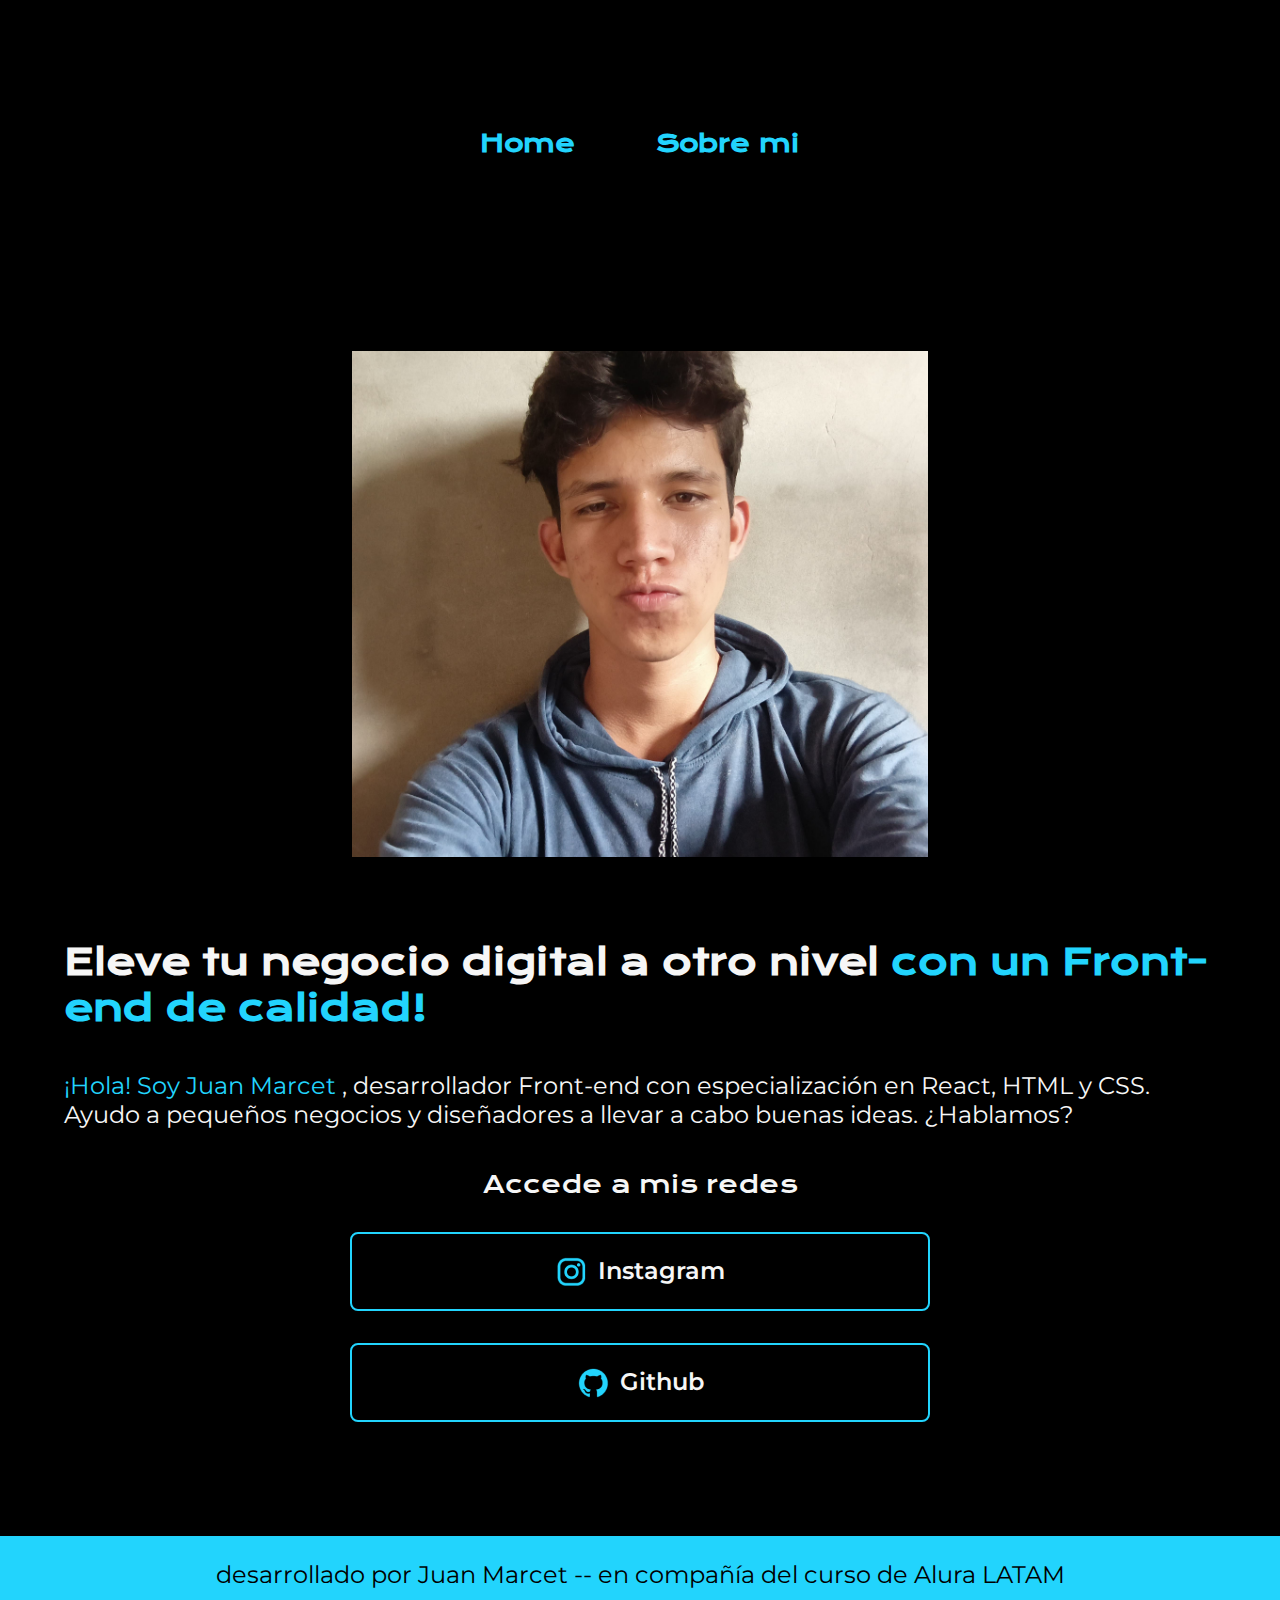
<file: index.html>
<!DOCTYPE html>
<html lang="es">
<head>
    <meta charset="UTF-8">
    <meta name="viewport" content="width=device-width, initial-scale=1.0">
    <title>Portafolio-JuanMarcet</title>
    <link rel="stylesheet" href="./style/style.css">
</head>
<body>
    <header class="header">
        <nav class="header__menu">
            <a href="index.html" class="header__menu__link" >Home</a> 
            <a href="about.html"class="header__menu__link">Sobre mi</a>
        </nav>
    </header>

    <main class="presentacion">
        <section class="presentacion__contenido">
            <h1 class="presentacion__contenido__titulo">Eleve tu negocio digital a otro nivel <span class="color_celeste"> con un Front-end de calidad!</span> </h1>
            <p class="presentacion__contenido__texto">
                <span class="color_celeste">¡Hola! Soy Juan Marcet </span>, desarrollador Front-end con especialización en React, HTML y CSS. Ayudo a pequeños negocios y diseñadores a llevar a cabo buenas ideas. ¿Hablamos?
            </p>

            <div class="presentacion__enlaces">
                <h2 class="presentacion__enlaces__subtitulos">Accede a mis redes</h2>
                <a class="presentacion__enlaces__link" href="https://www.instagram.com/juan_marcet_sv/" target="_blank">
                    <img src="./assets/instagram.png" alt="Icono de Instagram"> Instagram</a>
                <a class="presentacion__enlaces__link" href="https://github.com/JuanMarcet" target="_blank"> <img src="./assets/github.png" alt="Icono de Github"> Github</a> <br>
            </div>
        </section>
        <img src="./assets/perfil discord-recortada.jpg" alt="Imagen de Juan sonrriendo" class="presentacion__imagen">

    </main>
    <footer class="footer">
        <p>desarrollado por Juan Marcet -- en compañía del curso de Alura LATAM</p>
    </footer>
</body>
</html>
</file>
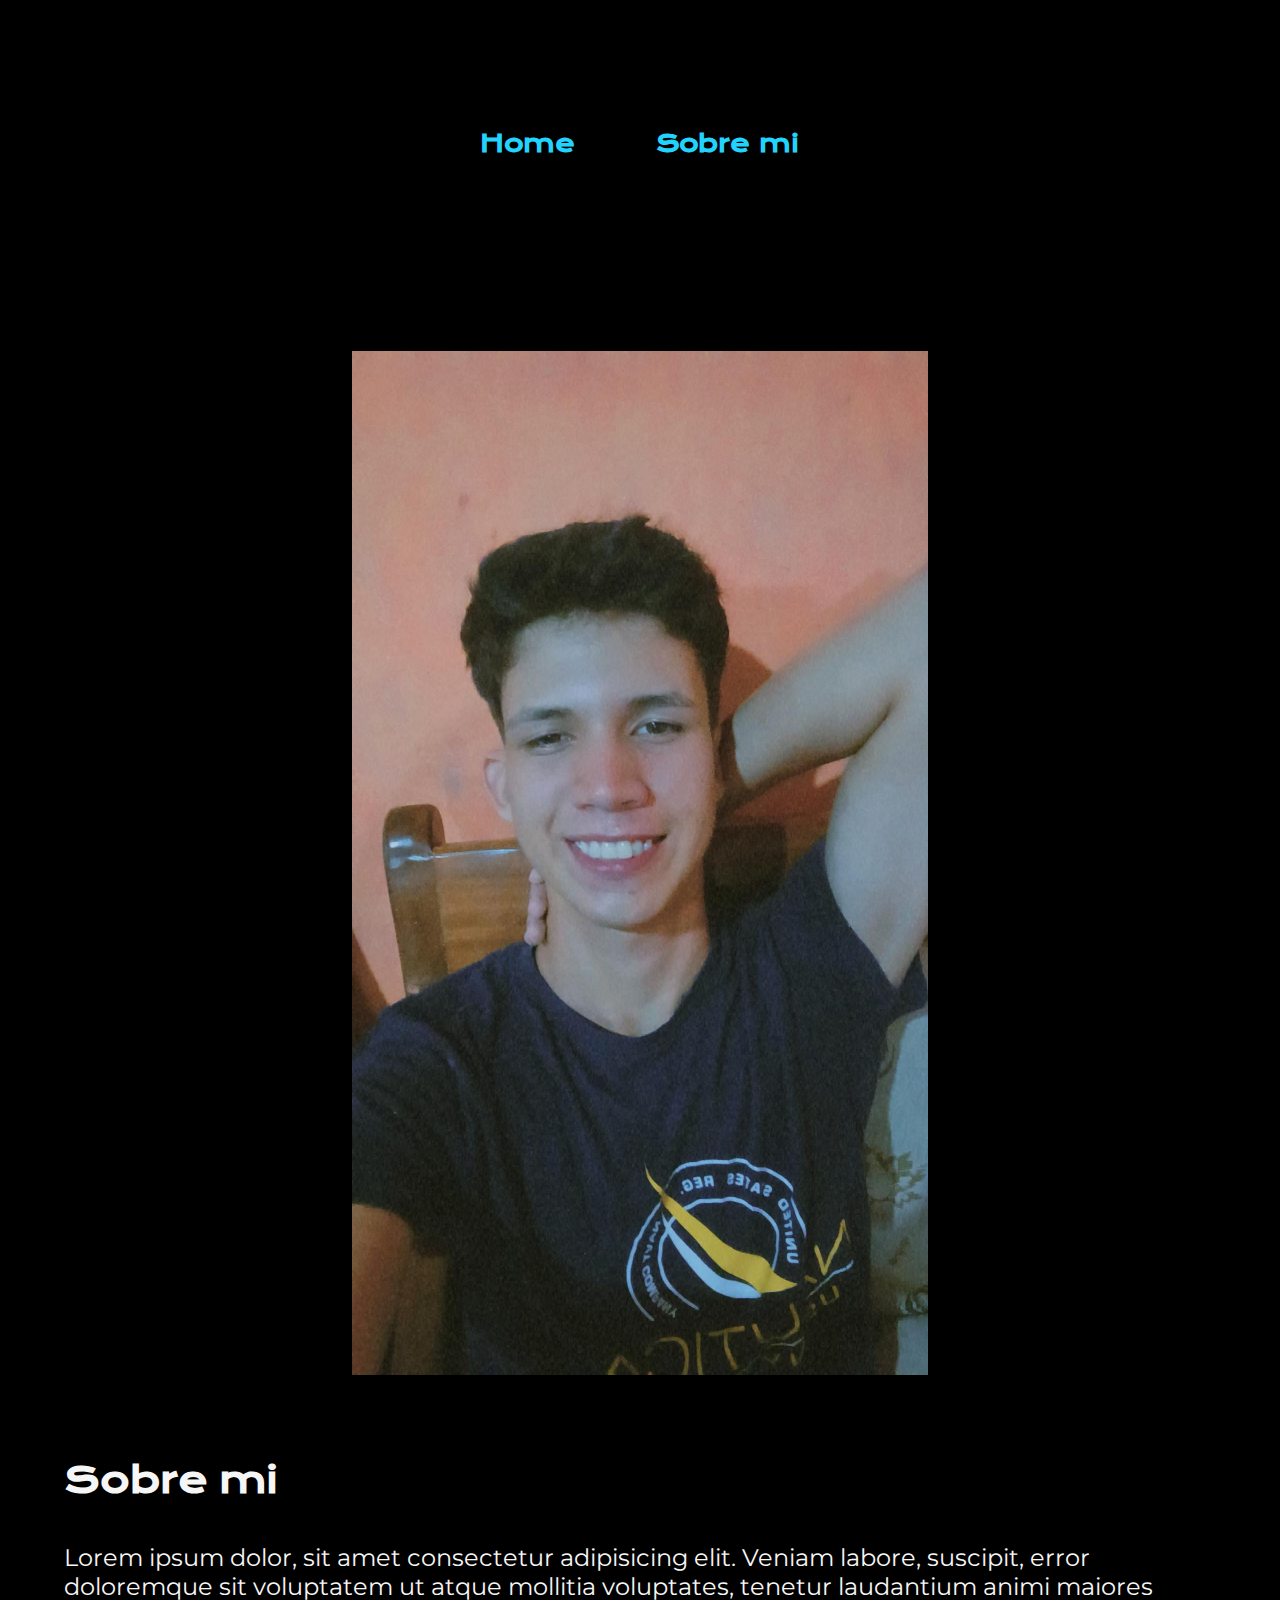
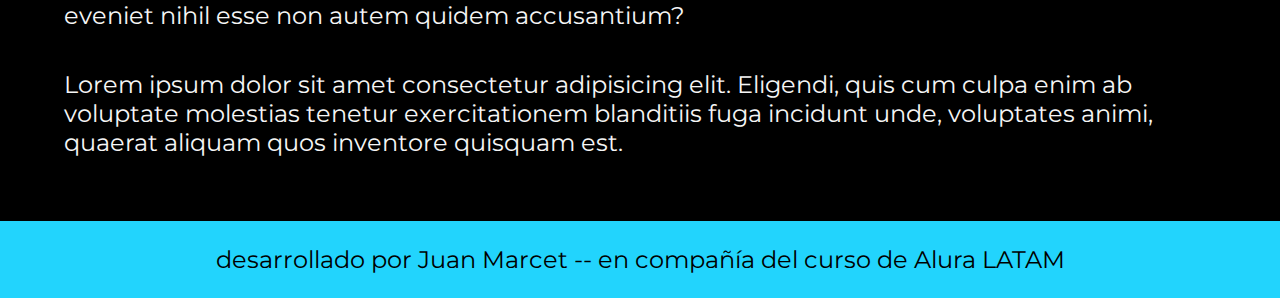
<file: about.html>
<!DOCTYPE html>
<html lang="es-mx">
<head>
    <meta charset="UTF-8">
    <meta name="viewport" content="width=device-width, initial-scale=1.0">
    <title>About me</title>
    <link rel="stylesheet" href="./style/style.css">

</head>
<body>

    <header class="header">
        <nav class="header__menu">
            <a href="index.html" class="header__menu__link" >Home</a> 
            <a href="about.html"class="header__menu__link">Sobre mi</a>
        </nav>
    </header>

    <main class="presentacion">
        <section class="presentacion__contenido">
        <h1 class="presentacion__contenido__titulo">Sobre mi</h1>
            <p class="presentacion__contenido__texto">Lorem ipsum dolor, sit amet consectetur adipisicing elit. Veniam labore, suscipit, error doloremque sit voluptatem ut atque mollitia voluptates, tenetur laudantium animi maiores eveniet nihil esse non autem quidem accusantium?</p>
            <p class="presentacion__contenido__texto">Lorem ipsum dolor sit amet consectetur adipisicing elit. Eligendi, quis cum culpa enim ab voluptate molestias tenetur exercitationem blanditiis fuga incidunt unde, voluptates animi, quaerat aliquam quos inventore quisquam est.</p>
        </section>
        <img src="./assets/sonrisa.jpg" alt="Imagen de Juan sonrriendo" class="presentacion__imagen">

    </main>

    <footer class="footer">
        <p>desarrollado por Juan Marcet -- en compañía del curso de Alura LATAM</p>
    </footer>

</body>
</html>
</file>
<file: style/style.css>
@import url('https://fonts.googleapis.com/css2?family=Krona+One&family=Montserrat:ital,wght@0,100..900;1,100..900&display=swap');

:root{
    --color-primario: #000000;
    --color-secundario: #F6F6F6;
    --color-terceario: #22D4FD;
    --color-hover: #272727;
    /* --color-primario: #3F7D58;
    --color-secundario: #EFEFEF;
    --color-terceario: #EF9651;
    --color-hover: #EC5228;
 */

    --fuente-montserrat:"Montserrat", sans-serif;
    --fuente-Krona: "Krona One", sans-serif;
}

*{
    padding: 0;
    margin: 0 ;
}

body{
    background-color: var(--color-primario);
    color: var(--color-secundario);
    box-sizing: border-box;
}
.header{
    padding: 2% 0% 0% 15%;
}
.header__menu{
    display: flex;
    gap: 80px;
}

.header__menu__link{
    font-family: var(--fuente-Krona);
    font-size: 1.5rem;
    font-weight: 600;
    color: var(--color-terceario);
    text-decoration: none;
}

.color_celeste{
    color: var(--color-terceario);
}
.presentacion__imagen{
    height: 32%;
    width: 50%;
    
}

.presentacion{
    display: flex;
    align-items: center;
    padding: 5% 15%;
    justify-content: space-between;
    gap:82px;
}

.presentacion__contenido{
    width: 50%;
    display: flex;
    flex-direction: column;
    gap: 40px;
}
.presentacion__contenido__titulo{
    font-size: 2.25rem;
    font-family: var(--fuente-Krona);
}

.presentacion__contenido__texto{
    font-size: 1.5rem;
    font-family: var(--fuente-montserrat);
}

.presentacion__enlaces{
    display: flex;
    justify-content: space-between;
    flex-direction: column;
    align-items: center;
    gap: 32px;
}

.presentacion__enlaces__link{
    width: 50%;
    /* background-color: #22D4FD; */
    text-align: center;
    padding: 21.5px 0px;
    border-radius: 8px;
    font-family: var(--fuente-montserrat);
    font-size: 1.5rem;
    font-weight: 600;
    text-decoration: none;
    color: var(--color-secundario);
    border: 2px solid var(--color-terceario);
    display: flex;
    justify-content: center;
    gap: 10px;

}

.presentacion__enlaces__subtitulos{
    font-family: var(--fuente-Krona);
    font-size: 1.5rem;
    font-weight: 400;
}

.presentacion__enlaces__link:hover{
    background-color: var(--color-hover);
}
.footer{
    background-color: var(--color-terceario);
    padding: 1.5rem;
    color: var(--color-primario);
    text-align: center;
    font-family: var(--fuente-montserrat);
    font-size: 1.5rem;
    font-weight:400;
}

@media (max-width: 1430px){
    .header{
        padding: 10% ;
    }
    .header__menu{
        justify-content: center;
    }

    .presentacion{
        flex-direction: column-reverse;
        padding: 5%;
    }
    .presentacion__contenido{
        width: auto;
    }
}
</file>
